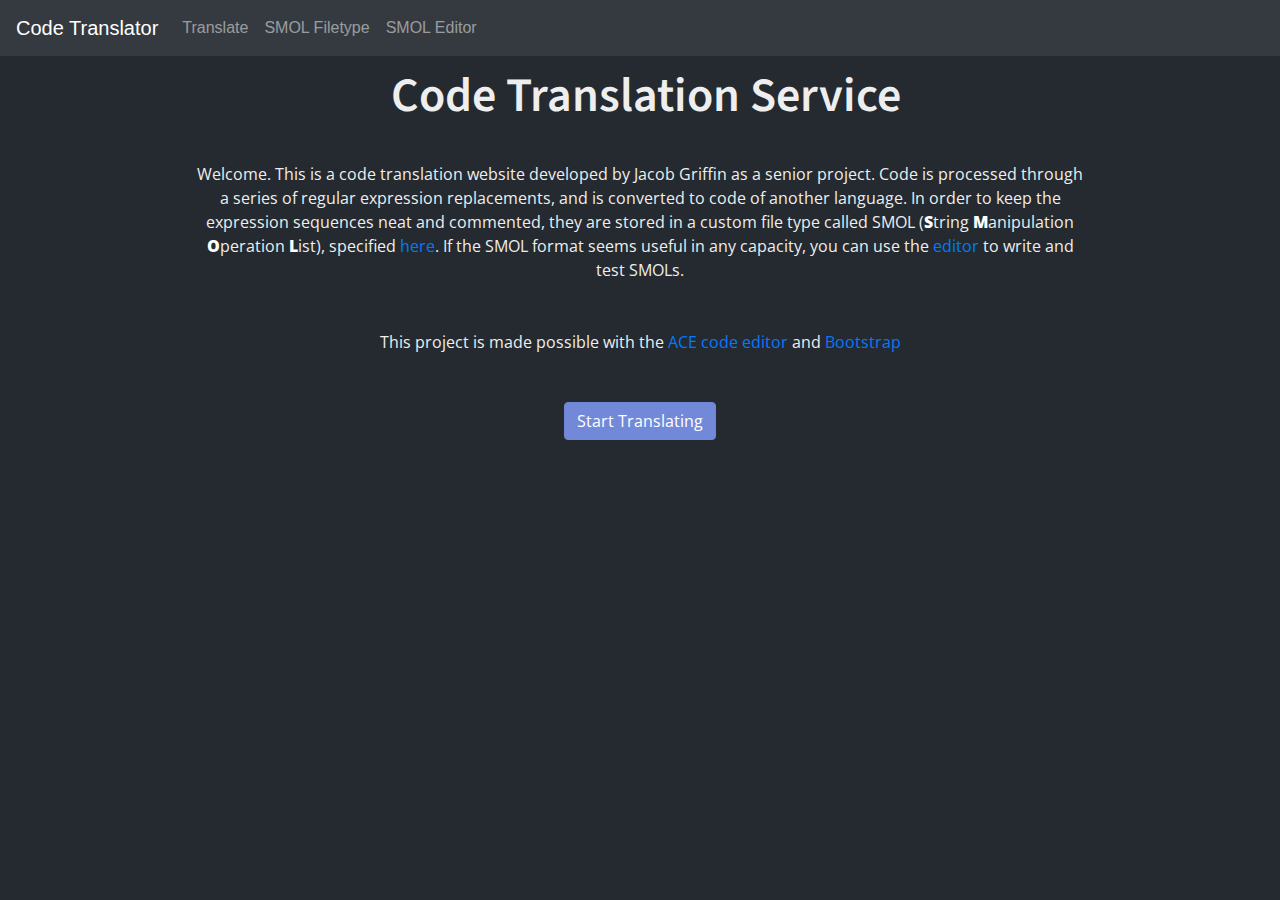
<file: index.html>
<!DOCTYPE html>
<html>
  <head>
    <meta charset="utf-8">
    <meta name="viewport" content="width=device-width">
    <title>Code Translator</title>
    <link href="https://fonts.googleapis.com/css?family=Open+Sans|Source+Sans+Pro&display=swap" rel="stylesheet">
    <link rel="stylesheet" href="https://stackpath.bootstrapcdn.com/bootstrap/4.4.1/css/bootstrap.min.css" integrity="sha384-Vkoo8x4CGsO3+Hhxv8T/Q5PaXtkKtu6ug5TOeNV6gBiFeWPGFN9MuhOf23Q9Ifjh" crossorigin="anonymous">
    <link href="/css/Home.css" rel="stylesheet" type="text/css" />
    <link href="/css/SiteWide.css" rel="stylesheet" type="text/css" />
  </head>
  <body>
    <nav class="navbar navbar-expand-lg navbar-dark bg-dark">
      <a class="navbar-brand" href="/">Code Translator</a>
      <div class="collapse navbar-collapse navbar-right">
        <ul class="navbar-nav">
          <li class="nav-item">
            <a class="nav-link" href="/translate">Translate</a>
          </li>
          <li class="nav-item">
            <a class="nav-link" href="/smol-spec">SMOL Filetype</a>
          </li>
          <li class="nav-item">
            <a class="nav-link" href="/editor">SMOL Editor</a>
          </li>
        </ul>
      </div>
    </nav>
    <h1 class="centered centered-text">Code Translation Service</h1><br>
    <p class="centered centered-text">Welcome. This is a code translation website developed by Jacob Griffin as a senior project. Code is processed through a series of regular expression replacements, and is converted to code of another language. In order to keep the expression sequences neat and commented, they are stored in a custom file type called SMOL (<strong>S</strong>tring <strong>M</strong>anipulation <strong>O</strong>peration <strong>L</strong>ist), specified <a href="/smol-spec">here</a>. If the SMOL format seems useful in any capacity, you can use the <a href="editor">editor</a> to write and test SMOLs.</p><br>

    <p class="centered-text centered">This project is made possible with the <a href="https://ace.c9.io/">ACE code editor</a> and <a href="https://getbootstrap.com/">Bootstrap</a></p><br>
    <div id="buttonHolder" class="centered">
      <button class = "btn btn-primary" onclick="window.location += '/translate'">Start Translating</button>
    </div>
  </body>
</html>
</file>
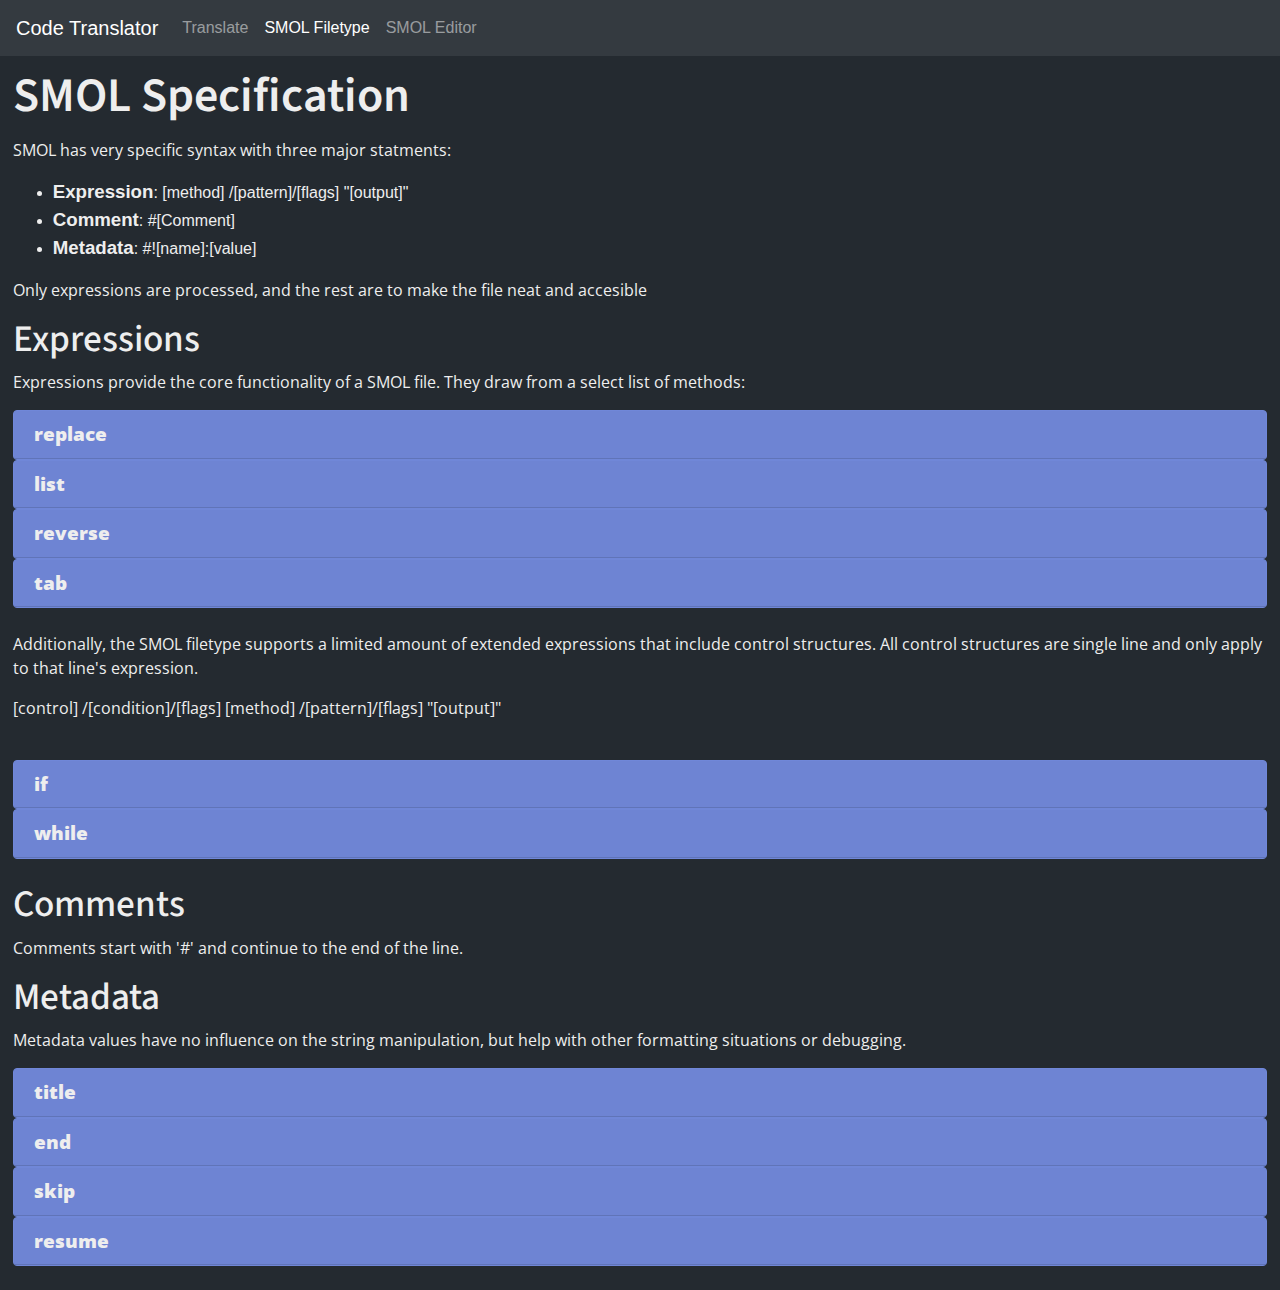
<file: smol-spec/index.html>
<html>
  <head>
    <title>Code Translator | SMOL Specification</title>
    <link href="https://fonts.googleapis.com/css?family=Open+Sans|Source+Sans+Pro&display=swap" rel="stylesheet">
    <link rel="stylesheet" href="https://stackpath.bootstrapcdn.com/bootstrap/4.4.1/css/bootstrap.min.css" integrity="sha384-Vkoo8x4CGsO3+Hhxv8T/Q5PaXtkKtu6ug5TOeNV6gBiFeWPGFN9MuhOf23Q9Ifjh" crossorigin="anonymous">
    <script src="https://code.jquery.com/jquery-3.2.1.slim.min.js" integrity="sha384-KJ3o2DKtIkvYIK3UENzmM7KCkRr/rE9/Qpg6aAZGJwFDMVNA/GpGFF93hXpG5KkN" crossorigin="anonymous"></script>
    <script src="https://cdnjs.cloudflare.com/ajax/libs/popper.js/1.12.9/umd/popper.min.js" integrity="sha384-ApNbgh9B+Y1QKtv3Rn7W3mgPxhU9K/ScQsAP7hUibX39j7fakFPskvXusvfa0b4Q" crossorigin="anonymous"></script>
    <script src="https://maxcdn.bootstrapcdn.com/bootstrap/4.0.0/js/bootstrap.min.js" integrity="sha384-JZR6Spejh4U02d8jOt6vLEHfe/JQGiRRSQQxSfFWpi1MquVdAyjUar5+76PVCmYl" crossorigin="anonymous"></script>
    <link href="/css/SiteWide.css" rel="stylesheet" type="text/css" />
    <link href="/css/Spec.css" rel="stylesheet" type="text/css" />
  </head>
  <body>
    <nav class="navbar navbar-expand-lg navbar-dark bg-dark">
      <a class="navbar-brand" href="/">Code Translator</a>
      <div class="collapse navbar-collapse navbar-right">
        <ul class="navbar-nav">
          <li class="nav-item">
            <a class="nav-link" href="/translate">Translate</a>
          </li>
          <li class="nav-item active">
            <a class="nav-link" href="/smol-spec">SMOL Filetype<span class="sr-only">(current)</span></a>
          </li>
          <li class="nav-item">
            <a class="nav-link" href="/editor">SMOL Editor</a>
          </li>
        </ul>
      </div>
    </nav>
    <h1>SMOL Specification</h1>
    <div id="text-body">
      <p>SMOL has very specific syntax with three major statments:</p>
      <ul>
        <li><span class="start-definition">Expression</span>: [method] /[pattern]/[flags] "[output]"</li>
        <li><span class="start-definition">Comment</span>: #[Comment]</li>
        <li><span class="start-definition">Metadata</span>: #![name]:[value]</li>
      </ul>
      <p>Only expressions are processed, and the rest are to make the file neat and accesible</p>
      <h2>Expressions</h2>
      <p>Expressions provide the core functionality of a SMOL file. They draw from a select list of methods:</p>

      <div id="expressionAccordion">
        <div class="card" data-toggle="collapse" data-target="#replaceText" aria-expanded="true" aria-controls="replaceText">
          <div class="card-header" id="headingReplace">
            <h4 class="mb-0">
              replace
            </h4>
          </div>
          <div id="replaceText" class="collapse" aria-labelledby="headingReplace" data-parent="#expressionAccordion">
            <div class="card-body bg-dark">
              Performs a string replacement by matching the provided pattern, then replacing it with the output string. Capture groups can be used in the output string using $(1-99).<br>
              <a href="/editor/?ex=replace" target="_blank">Example</a>
            </div>
          </div>
        </div>

        <div class="card"data-toggle="collapse" data-target="#listText" aria-expanded="false" aria-controls="listText">
          <div class="card-header" id="headingList">
            <h4 class="mb-0">
              list
            </h4>
          </div>
          <div id="listText" class="collapse" aria-labelledby="headingList" data-parent="#expressionAccordion">
            <div class="card-body bg-dark">
              Lists all matches of the provided pattern, then concatenates all output strings. Unmatched text is ommitted from the final result. Capture groups can be used in the output string using $(1-99), and the full match can be used with the token '$0'.<br>
              <a href="/editor/?ex=list" target="_blank">Example</a>
            </div>
          </div>
        </div>

        <div class="card" data-toggle="collapse" data-target="#reverseText" aria-expanded="false" aria-controls="reverseText">
          <div class="card-header" id="headingReverse">
            <h4 class="mb-0">
              reverse
            </h4>
          </div>
          <div id="reverseText" class="collapse" aria-labelledby="headingReverse" data-parent="#expressionAccordion">
            <div class="card-body bg-dark">
              Replaces all matches with the reverse of said match. Output string will be ignored.<br>
              <a href="/editor/?ex=reverse" target="_blank">Example</a>
            </div>
          </div>
        </div>

        <div class="card" data-toggle="collapse" data-target="#tabText" aria-expanded="false" aria-controls="tabText">
          <div class="card-header" id="headingTab">
            <h4 class="mb-0">
              tab
            </h4>
          </div>
          <div id="tabText" class="collapse" aria-labelledby="headingTab" data-parent="#expressionAccordion">
            <div class="card-body bg-dark">
              Adds a tab to the beginning of each new line in the selection.<br>
              <a href="/editor/?ex=tab" target="_blank">Example</a>
            </div>
          </div>
        </div>
      </div><br>
      <p>Additionally, the SMOL filetype supports a limited amount of extended expressions that include control structures. All control structures are single line and only apply to that line's expression.<br>
      <p>[control] /[condition]/[flags] [method] /[pattern]/[flags] "[output]"</p><br>
      <div id="controlAccordion">
        <div class="card" data-toggle="collapse" data-target="#ifText" aria-expanded="true" aria-controls="ifText">
          <div class="card-header" id="headingIf">
            <h4 class="mb-0">
              if
            </h4>
          </div>
          <div id="ifText" class="collapse" aria-labelledby="headingIf" data-parent="#controlAccordion">
            <div class="card-body bg-dark">
              Determines if there is a match for [condition] before doing the rest of the Expression.<br>
              <a href="/editor/?ex=if" target="_blank">Example</a>
            </div>
          </div>
        </div>

        <div class="card"data-toggle="collapse" data-target="#whileText" aria-expanded="false" aria-controls="whileText">
          <div class="card-header" id="headingWhile">
            <h4 class="mb-0">
              while
            </h4>
          </div>
          <div id="whileText" class="collapse" aria-labelledby="headingWhile" data-parent="#controlAccordion">
            <div class="card-body bg-dark">
              Continuously does the rest of the expression until [condition] doesn't generate a match, or until the text stops changing.<br>
              <a href="/editor/?ex=while" target="_blank">Example</a>
            </div>
          </div>
        </div>
      </div><br>
      <h2>Comments</h2>
      <p>Comments start with '#' and continue to the end of the line.</p>
      <h2>Metadata</h2>
      <p>Metadata values have no influence on the string manipulation, but help with other formatting situations or debugging.</p>
      <div id="metadataAccordion">
        <div class="card" data-toggle="collapse" data-target="#titleText" aria-expanded="true" aria-controls="titleText">
          <div class="card-header" id="headingTitle">
            <h4 class="mb-0">
              title
            </h4>
          </div>

          <div id="titleText" class="collapse" aria-labelledby="headingTitle" data-parent="#metadataAccordion">
            <div class="card-body bg-dark">
              Stores the name of the SMOL table. Serves as the filename when downloading and uploading from the editor, and the function name when compiling to a JavaScript file.
            </div>
          </div>
        </div>

        <div class="card" data-toggle="collapse" data-target="#endText" aria-expanded="true" aria-controls="endText">
          <div class="card-header" id="headingEnd">
            <h4 class="mb-0">
              end
            </h4>
          </div>

          <div id="endText" class="collapse" aria-labelledby="headingEnd" data-parent="#metadataAccordion">
            <div class="card-body bg-dark">
              Stop executing the current table. Does not require a value.<br>
              <a href="/editor/?ex=end" target="_blank">Example</a>
            </div>
          </div>
        </div>

        <div class="card" data-toggle="collapse" data-target="#skipText" aria-expanded="true" aria-controls="skipText">
          <div class="card-header" id="headingSkip">
            <h4 class="mb-0">
              skip
            </h4>
          </div>

          <div id="skipText" class="collapse" aria-labelledby="headingSkip" data-parent="#metadataAccordion">
            <div class="card-body bg-dark">
              Skip lines until the #!resume statement. Acts sort of like a multi-line comment.<br>
              <a href="/editor/?ex=skip-resume" target="_blank">Example</a>
            </div>
          </div>
        </div>

        <div class="card" data-toggle="collapse" data-target="#resumeText" aria-expanded="true" aria-controls="resumeText">
          <div class="card-header" id="headingResume">
            <h4 class="mb-0">
              resume
            </h4>
          </div>

          <div id="resumeText" class="collapse" aria-labelledby="headingResume" data-parent="#metadataAccordion">
            <div class="card-body bg-dark">
              Continues execution after a skip statement.<br>
              <a href="/editor/?ex=skip-resume" target="_blank">Example</a>
            </div>
          </div>
        </div>
      </div><br>
    </div>
  </body>
</html>
</file>
<file: css/Home.css>
h1.centered{
  margin-top: .25em;
  margin-bottom: .25em;
}

.centered-text{
  width: 70vw;
}

.centered{
  text-align: center;
  margin: auto;
  margin-bottom: 1.5em;
}

#buttonHolder{
  width: 100%;
}
</file>
<file: css/SiteWide.css>
body{
  background-color: #242a30;
  color:#EEE;
}

nav{
  background-color:#222;
}

h1{
  padding-left: 1vw;
  font-size: 36pt;
  font-family: 'Source Sans Pro';
  font-weight: 600;
  margin-top: .25em;
  margin-bottom: .25em;
}

h2{
  font-size: 28pt;
  font-family: 'Source Sans Pro';
  font-weight: 500;
}

h3{
  font-size: 18pt;
  font-family: 'Source Sans Pro';
  font-weight: 800;
}

h4{
  font-size: 14pt;
  font-family: 'Open Sans';
  font-weight: 800;
}

p,select,option{
  font-size: 12pt;
  font-family: 'Open Sans';
}

strong{
  font-weight: 900;
  color: #FFF;
}

.nav-link:hover{
  background-color: #444;
  border-radius: 5px;
}

.navbar-right{
  text-align: right;
}

.btn{
  font-family: 'Open Sans';
  font-size: 12pt;
}

.btn-primary,.btn-group,.card{
  background-color: #7289DA;
  border-color: #7087D8;
}

.btn-primary:hover,.btn-group:hover,.card:hover{
  background-color: #5e77d4;
  border-color: #5c75d2;
}

.btn-group{
  border-radius: 3px;
}

div{
  border-collapse: separate;
  border-spacing: 0px;
}
</file>
<file: css/Spec.css>
.start-definition{
  font-size:14pt;
  font-weight: 700;
}

#text-body{
  width: 98vw;
  margin-left: 1vw;
}
</file>
